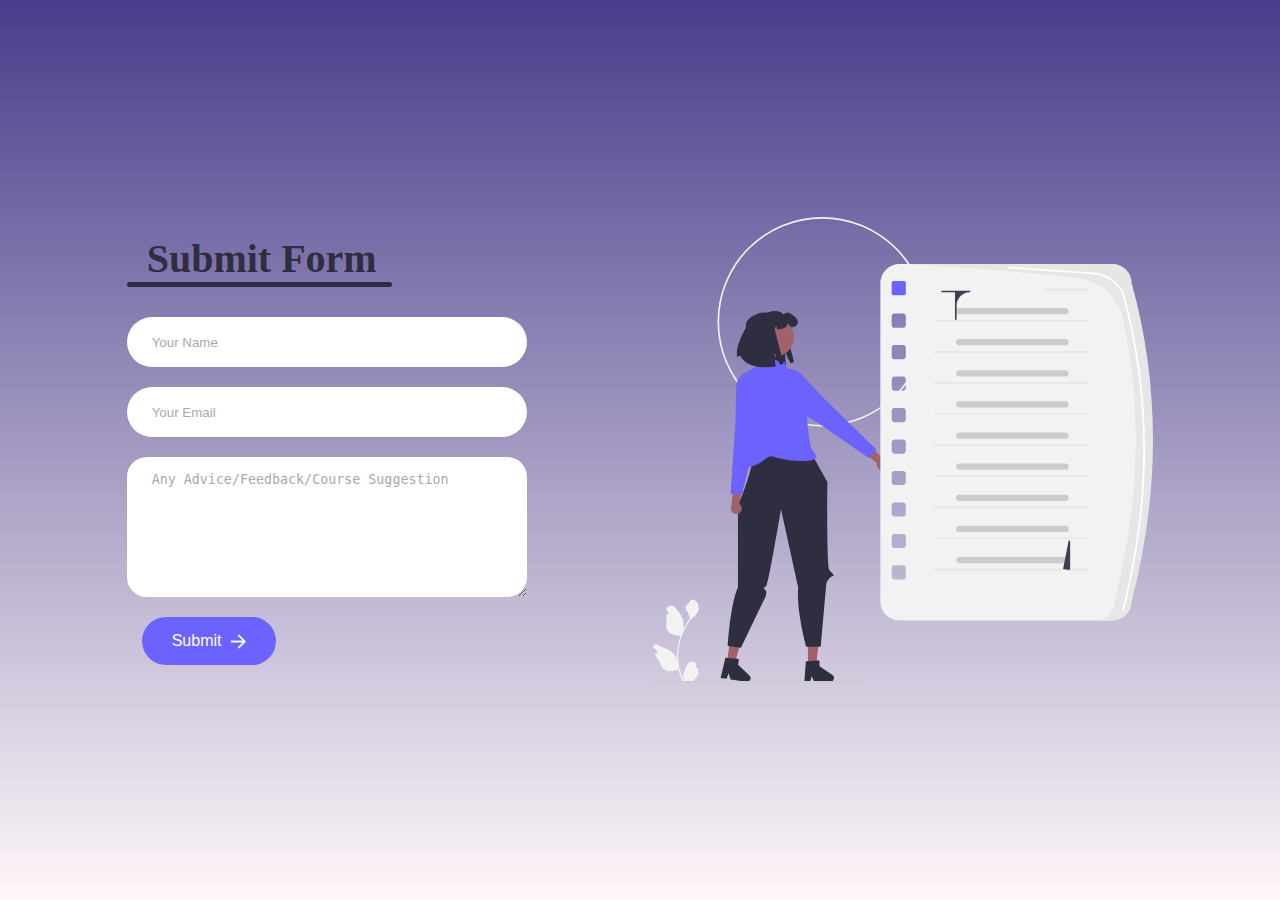
<file: Contact Form/index.html>
<html lang="en">
<head>
    <meta charset="UTF-8">
    <meta name="viewport" content="width=device-width, initial-scale=1.0">
    <title>Form</title>
    <link rel="stylesheet" href="style.css">
</head>
<body>
    <div class="contact-container">
        <form action="https://api.web3forms.com/submit" method="POST" class="contact-left">
            <div class="contact-left-title">
                <h2>Submit Form</h2>
                <hr>
            </div>
            <input type="hidden" name="access_key" value="7d917ce2-9e14-48b1-a46f-19558aaa8eb0">
            <input type="text" name="Name" placeholder="Your Name" class="contact-inputs">
            <input type="email" name="email" placeholder="Your Email" class="contact-inputs">
            <textarea name="message" placeholder="Any Advice/Feedback/Course Suggestion" class="contact-inputs" required></textarea>
            <button type="submit">Submit <img src="assets/arrow_icon.png" alt="Submit button"></button>
        </form>
        <div class="contact-right">
            <img src="assets/SVG2.svg" alt="ID shape photo">
        </div>
    </div>
</body>
</html>
</file>
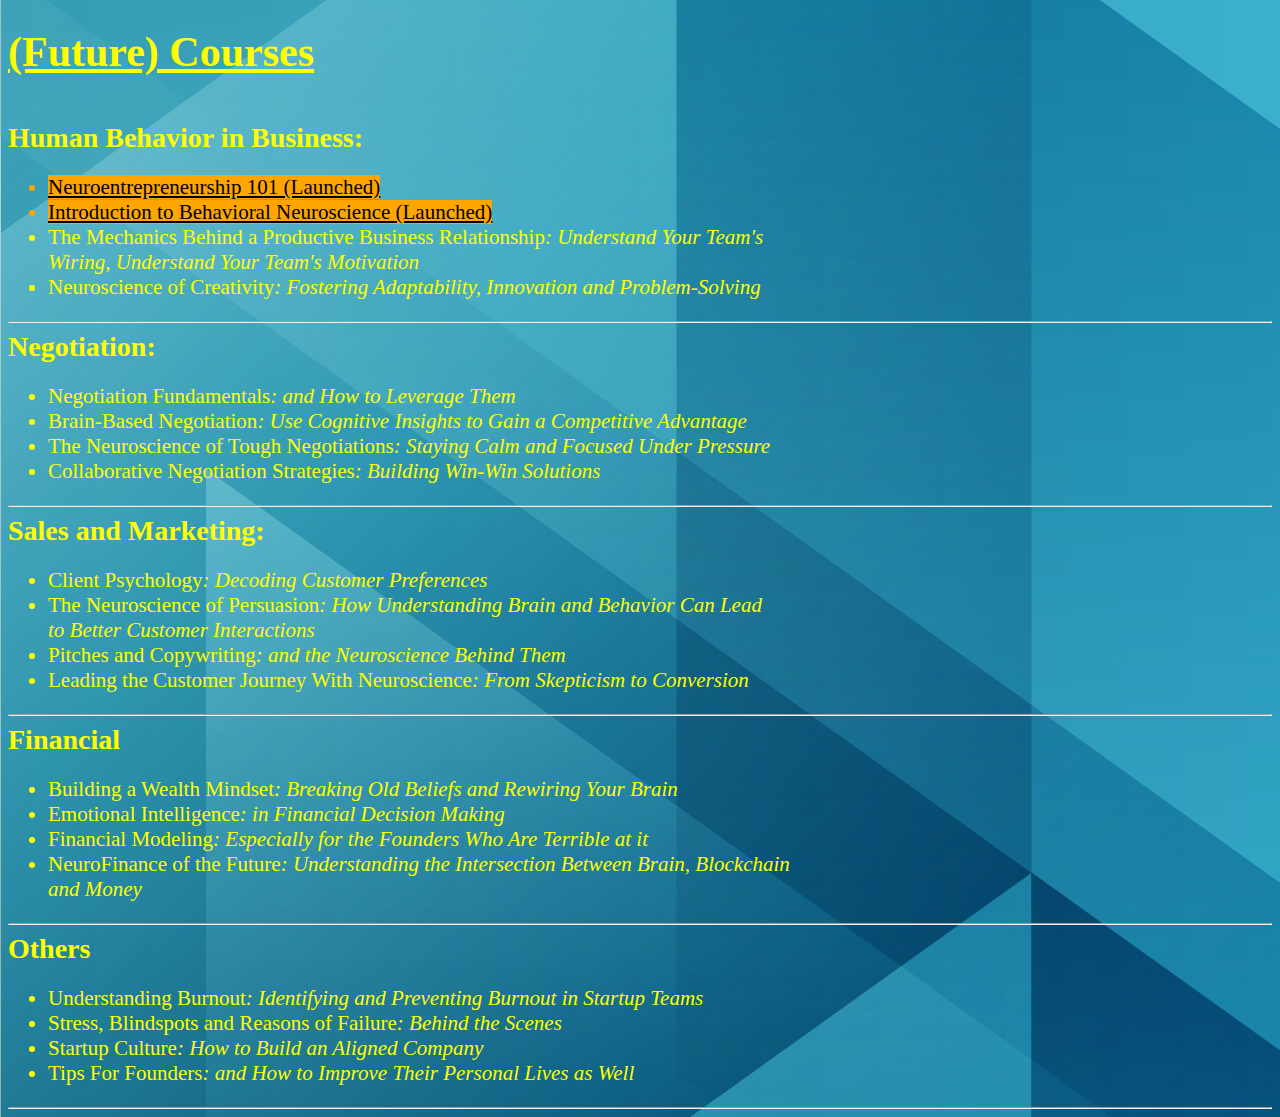
<file: Courses/Courses.html>
<!DOCTYPE html>
<html>
    <head>
    <title></title>
    <link rel="stylesheet" href="Coursestyle.css">
    </head>
    <body>
   
        <h1><u>(Future) Courses</u></h1>
        <br>
    <div class="container">
 
        <div class="question"><strong>Human Behavior in Business:</strong></div>
        <div class="answer">
            <ul>
            <li style="color: orange"><a href="https://youtu.be/CdsemXUKZh0?si=ffSErPadX6qZgGM1" target="_blank" style="background-color: orange; color: black">Neuroentrepreneurship 101 (Launched)</a></li>
            <li style="color: orange"><a href="Behavioral%20Neurosciene%20101.pdf" target="_blank" style="background-color: orange; color: black">Introduction to Behavioral Neuroscience (Launched)</a></li>
            <li>The Mechanics Behind a Productive Business Relationship<em>: Understand Your Team's<br>Wiring, Understand Your Team's Motivation</em></li> 
            <li>Neuroscience of Creativity<em>: Fostering Adaptability, Innovation and Problem-Solving</em> </li>
            </ul>     
        </div>
            <hr>
        
        <div class="question"><strong>Negotiation:</strong></div>
        <div class="answer">
            <ul>
            <li>Negotiation Fundamentals<em>: and How to Leverage Them</em></li>
            <li>Brain-Based Negotiation<em>: Use Cognitive Insights to Gain a Competitive Advantage</em></li> 
            <li>The Neuroscience of Tough Negotiations<em>: Staying Calm and Focused Under Pressure</em></li>
            <li>Collaborative Negotiation Strategies<em>: Building Win-Win Solutions</em></li>
            </ul>     
        </div>
            
            <hr>
        <div class="question"><strong>Sales and Marketing:</strong></div>
        <div class="answer">
            <ul>
            <li>Client Psychology<em>: Decoding Customer Preferences</em></li>
            <li>The Neuroscience of Persuasion<em>: How Understanding Brain and Behavior Can Lead<br> to Better Customer Interactions</em></li> 
            <li>Pitches and Copywriting<em>: and the Neuroscience Behind Them</em></li> 
            <li>Leading the Customer Journey With Neuroscience<em>: From Skepticism to Conversion</em></li>
            </ul>     
        </div>
             
            
            <hr>
        <div class="question"><strong>Financial</strong></div>
        <div class="answer">
            <ul>
            <li>Building a Wealth Mindset<em>: Breaking Old Beliefs and Rewiring Your Brain</em></li>
            <li>Emotional Intelligence<em>: in Financial Decision Making</em></li> 
            <li>Financial Modeling<em>: Especially for the Founders Who Are Terrible at it</em></li>
            <li>NeuroFinance of the Future<em>: Understanding the Intersection Between Brain, Blockchain<br> and Money</em></li>
            </ul>     
        </div>
            <hr>
    
        <div class="question"><strong>Others</strong></div>
       <div class="answer">
            <ul>
            <li>Understanding Burnout<em>: Identifying and Preventing Burnout in Startup Teams</em></li>
            <li>Stress, Blindspots and Reasons of Failure<em>: Behind the Scenes</em> </li> 
            <li>Startup Culture<em>: How to Build an Aligned Company</em></li> 
            <li>Tips For Founders<em>: and How to Improve Their Personal Lives as Well</em></li>
            </ul>     
        </div>
            <hr>
        
        </div>
    
      
        
    </body>
</html>
</file>
<file: Contact Form/style.css>
* {
    padding: 0;
    margin: 0;
    box-sizing: border-box;
}
body {
    font-family: 'Outfit';
    background: linear-gradient(#483D8B,#fff7f9);
}
.contact-container {
    height: 100vh;
    display: flex;
    align-items: center;
    justify-content: space-evenly;
}
.contact-left {
    display: flex;
    flex-direction: column;
    align-items: start;
    gap: 20px;
}
.contact-left-title h2{
    font-weight: 600;
    color: #2F2E41;
    font-size: 40px;
    margin-bottom: 0px;
    margin-left: 20px;
}
.contact-left-title hr{
    border: none;
    width: 265px;
    height: 5px;
    background-color: #2F2E41;
    border-radius: 10px;
    margin-bottom: 10px;
}
.contact-inputs{
    width: 400px;
    height: 50px;
    border: none;
    outline: none;
    padding-left: 25px;
    font-weight: 500;
    color: #666;
    border-radius: 50px;
}
.contact-left textarea{
    height: 140px;
    padding-top: 15px;
    border-radius: 20px;
}
.contact-inputs:focus{
    border: 2px solid #ff994f;
}
.contact-inputs::placeholder{
    color: #a9a9a9;
}
.contact-left button{
    display: flex;
    align-items: center;
    padding: 15px 30px;
    font-size: 16px;
    color: #fff;
    gap: 10px;
    border: none;
    border-radius: 50px;
    background-color: #6C63FF;
    cursor: pointer;
    margin-left: 15px;
}
.contact-left button img{
    height: 15px;
}
.contact-right img{
    width: 500px;
}
@media (max-width:800px) {
    .contact-inputs{
        width: 80vw;
    }
    .contact-right{
        display: none;
    }
}
</file>
<file: Courses/Coursestyle.css>
body{

background-image: url(images/Test.jpg);
}
h1{
font-size: 42px;
    color: yellow;
    text-align: left;
}
.question {
font-size: 28px;
color: yellow;
}
.answer {
   font-size: 21px;
color: yellow; 
}
.contact-right img {
    width: 500px;
}
</file>
